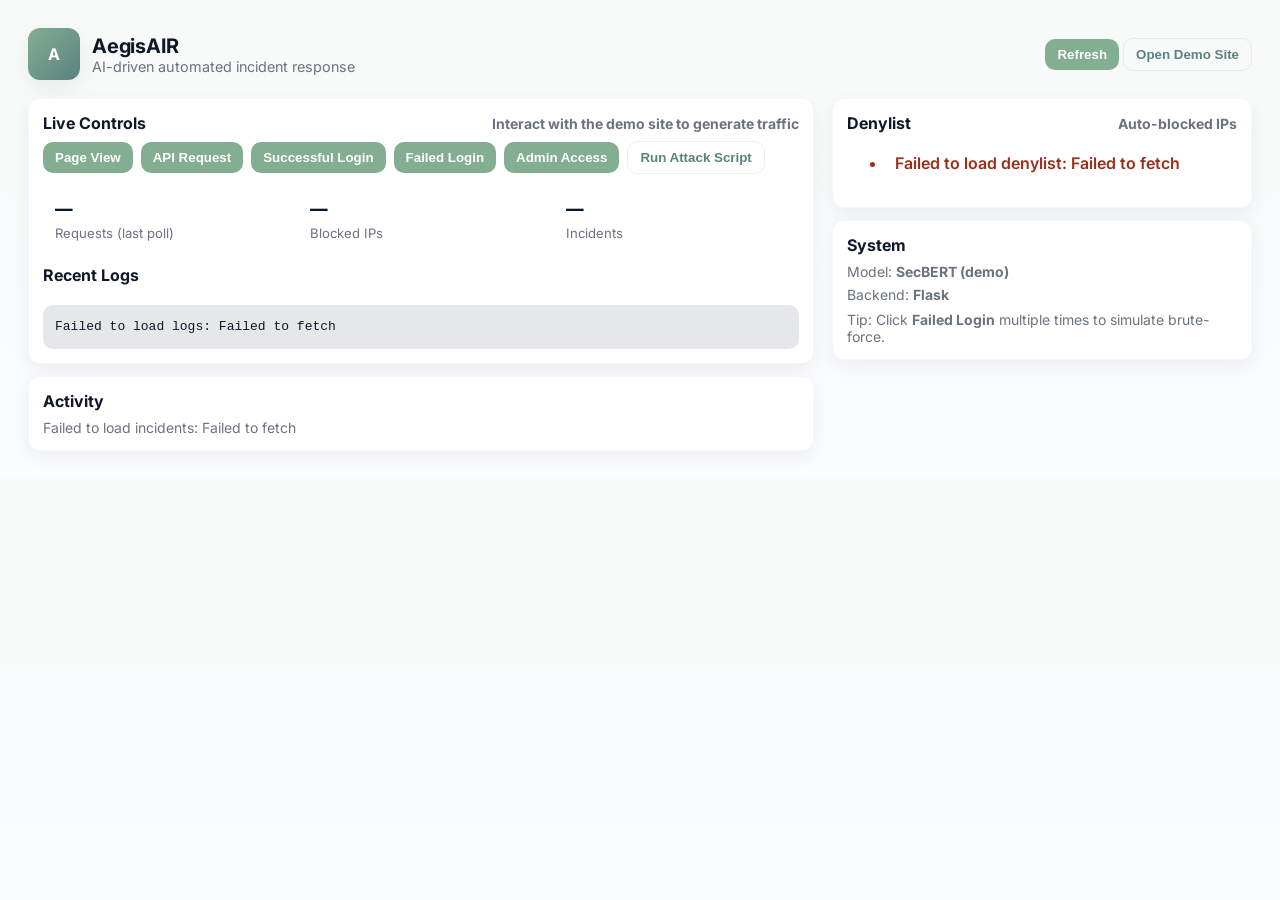
<file: frontend/index.html>
<!doctype html>
<html>
  <head>
    <meta charset="utf-8" />
    <title>AegisAIR — Dashboard</title>
    <meta name="viewport" content="width=device-width, initial-scale=1" />
    <link rel="stylesheet" href="https://fonts.googleapis.com/css2?family=Inter:wght@400;600;700&display=swap">
    <link rel="stylesheet" href="styles.css">
  </head>
  <body>
    <header class="header">
      <div class="brand">
        <div class="logo">A</div>
        <div>
          <div class="title">AegisAIR</div>
          <div class="subtitle">AI-driven automated incident response</div>
        </div>
      </div>
      <div>
        <button class="btn" onclick="refresh()" aria-label="Refresh dashboard">Refresh</button>
        <button class="btn ghost" onclick="openDemo()" aria-label="Open demo site">Open Demo Site</button>
      </div>
    </header>

    <main class="grid">
      <section>
        <div class="card">
          <div class="section-title">
            <div><strong>Live Controls</strong></div>
            <div class="small">Interact with the demo site to generate traffic</div>
          </div>
          <div class="controls">
            <button class="btn" onclick="simulate('page')" aria-label="Simulate page view">Page View</button>
            <button class="btn" onclick="simulate('api')" aria-label="Simulate API request">API Request</button>
            <button class="btn" onclick="simulate('login-ok')" aria-label="Simulate successful login">Successful Login</button>
            <button class="btn" onclick="simulate('login-fail')" aria-label="Simulate failed login">Failed Login</button>
            <button class="btn" onclick="simulate('admin')" aria-label="Simulate admin access">Admin Access</button>
            <button class="btn ghost" onclick="runAttack()" aria-label="Run attack script">Run Attack Script</button>
          </div>

          <div class="stats" style="margin-top:12px">
            <div class="stat">
              <div class="num" id="stat-req">—</div>
              <div class="label">Requests (last poll)</div>
            </div>
            <div class="stat">
              <div class="num" id="stat-block">—</div>
              <div class="label">Blocked IPs</div>
            </div>
            <div class="stat">
              <div class="num" id="stat-incs">—</div>
              <div class="label">Incidents</div>
            </div>
          </div>

          <div class="logs">
            <div class="section-title"><div><strong>Recent Logs</strong></div></div>
            <div id="logs" class="log-list">Loading...</div>
          </div>
        </div>

        <div style="height:12px"></div>

        <div class="card">
          <div class="section-title"><div><strong>Activity</strong></div></div>
          <div id="incidents" style="display:flex;flex-direction:column;gap:8px"></div>
        </div>
      </section>

      <aside class="side">
        <div class="card">
          <div class="section-title"><div><strong>Denylist</strong></div><div class="small">Auto-blocked IPs</div></div>
          <ul id="denylist" class="denylist"></ul>
        </div>

        <div class="card">
          <div class="section-title"><div><strong>System</strong></div></div>
          <div class="small">Model: <strong>SecBERT (demo)</strong></div>
          <div class="small" style="margin-top:6px">Backend: <strong>Flask</strong></div>
          <div style="height:8px"></div>
          <div class="small">Tip: Click <strong>Failed Login</strong> multiple times to simulate brute-force.</div>
        </div>
      </aside>
    </main>

    <script src="dashboard.js"></script>
  </body>
</html>
</file>
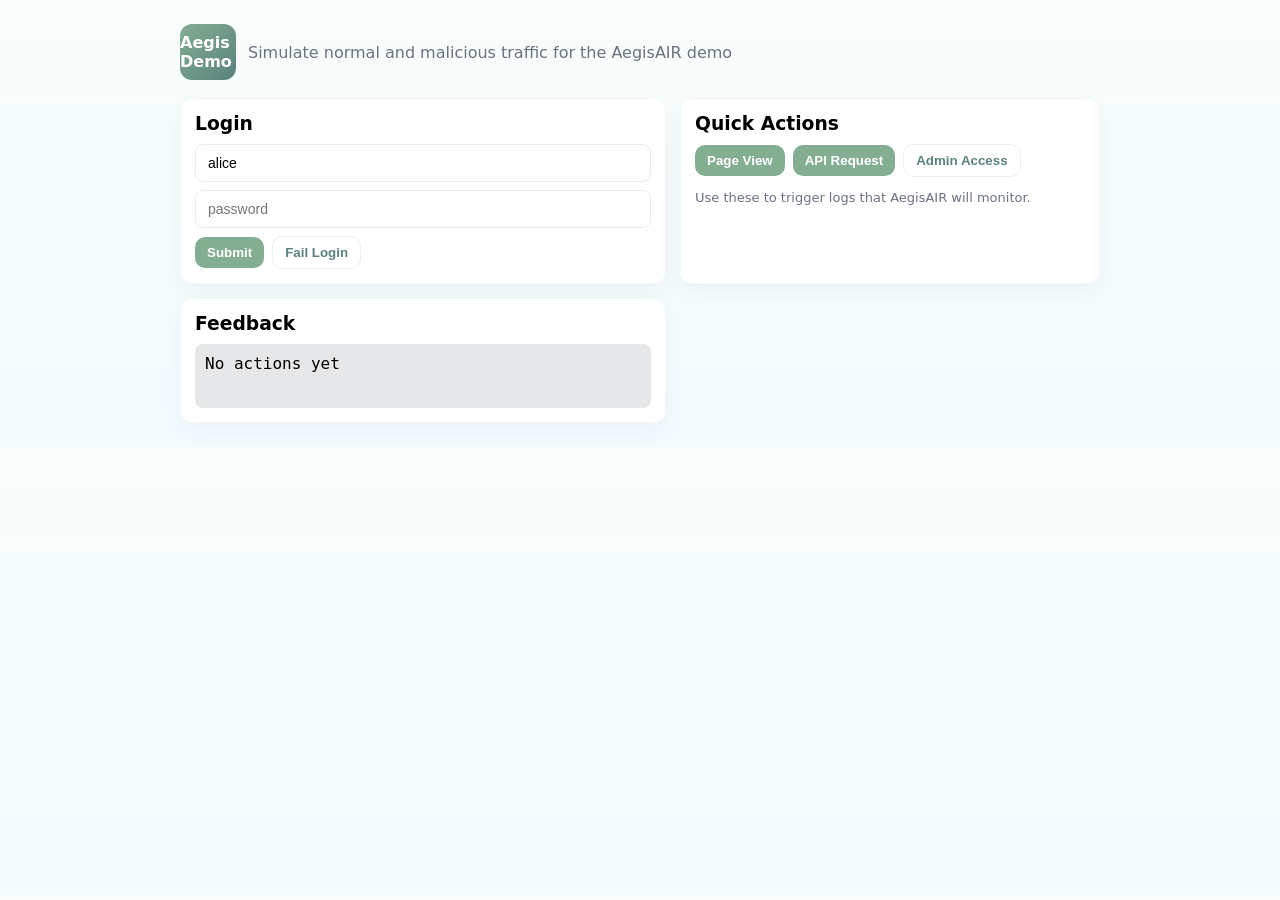
<file: dummy_webapp/static/index.html>
<!doctype html>
<html>
<head>
  <meta charset="utf-8"><meta name="viewport" content="width=device-width,initial-scale=1">
  <title>Dummy Demo Site — AegisAIR</title>
  <link rel="stylesheet" href="styles.css">
</head>
<body>
  <div class="wrap">
    <header class="site-header">
      <div class="logo">Aegis Demo</div>
      <div class="desc">Simulate normal and malicious traffic for the AegisAIR demo</div>
    </header>

    <main class="panel">
      <section class="box">
        <h3>Login</h3>
        <form id="loginForm">
          <input name="user" placeholder="username" value="alice" />
          <input name="pass" placeholder="password" type="password" />
          <div class="row">
            <button type="submit" class="btn">Submit</button>
            <button type="button" id="failBtn" class="btn ghost">Fail Login</button>
          </div>
        </form>
      </section>

      <section class="box">
        <h3>Quick Actions</h3>
        <div class="row" style="gap:8px">
          <button class="btn" id="viewBtn">Page View</button>
          <button class="btn" id="apiBtn">API Request</button>
          <button class="btn ghost" id="adminBtn">Admin Access</button>
        </div>
        <p class="small">Use these to trigger logs that AegisAIR will monitor.</p>
      </section>

      <section class="box logs-area">
        <h3>Feedback</h3>
        <div id="feedback" class="feed">No actions yet</div>
      </section>
    </main>
  </div>

<script>
const base = "http://127.0.0.1:8000"
const fb = document.getElementById('feedback')

document.getElementById('loginForm').addEventListener('submit', async (e)=>{
  e.preventDefault()
  const form = new FormData(e.target)
  const resp = await fetch(base + '/login', {method:'POST', body: new URLSearchParams({user: form.get('user'), pass: form.get('pass')})})
  const ok = await resp.json()
  fb.textContent = ok.ok ? 'Login successful' : 'Login failed'
})

document.getElementById('failBtn').addEventListener('click', async ()=>{
  await fetch(base + '/login', {method:'POST', body: new URLSearchParams({user:'admin', pass:'wrong'})})
  fb.textContent = 'Failed login sent'
})

document.getElementById('viewBtn').addEventListener('click', async ()=>{
  await fetch(base + '/')
  fb.textContent = 'Page view sent'
})

document.getElementById('apiBtn').addEventListener('click', async ()=>{
  await fetch(base + '/api/data')
  fb.textContent = 'API request sent'
})

document.getElementById('adminBtn').addEventListener('click', async ()=>{
  await fetch(base + '/admin')
  fb.textContent = 'Admin access attempted'
})
</script>
</body>
</html>
</file>
<file: frontend/styles.css>
/* AegisAIR Dashboard styles
   Palette: #5A827E (dark teal), #84AE92 (teal), #B9D4AA (soft green), #FAFFCA (pale yellow)
*/
:root {
  --teal-900: #5A827E;
  --teal-700: #84AE92;
  --green-300: #B9D4AA;
  --warm-50: #FAFFCA;
  --muted: #6b7280;
  --bg: #f6f8f9;
  --card: #ffffff;
  --glass: rgba(255, 255, 255, 0.7);
}

* {
  box-sizing: border-box;
}

body {
  margin: 0;
  font-family: Inter, ui-sans-serif, system-ui, -apple-system, "Segoe UI", Roboto, "Helvetica Neue", Arial;
  background: linear-gradient(180deg, #f7faf8 0%, #fafcff 100%);
  color: #0f172a;
  -webkit-font-smoothing: antialiased;
  padding: 28px;
  font-size: 16px;
}

/* header */
.header {
  display: flex;
  align-items: center;
  justify-content: space-between;
  gap: 12px;
  margin-bottom: 18px;
}

.brand {
  display: flex;
  gap: 12px;
  align-items: center;
}

.logo {
  width: 52px;
  height: 52px;
  border-radius: 12px;
  background: linear-gradient(135deg, var(--teal-700), var(--teal-900));
  display: flex;
  align-items: center;
  justify-content: center;
  color: white;
  font-weight: 700;
  box-shadow: 0 8px 24px rgba(90, 130, 126, 0.12);
}

.title {
  font-size: 1.25rem;
  font-weight: 700;
  letter-spacing: -0.2px;
}

.subtitle {
  color: var(--muted);
  font-size: 0.9rem;
}

/* grid */
.grid {
  display: grid;
  grid-template-columns: 1fr 420px;
  gap: 18px;
  align-items: start;
}

/* left column */
.card {
  background: var(--card);
  border-radius: 12px;
  padding: 14px;
  box-shadow: 0 6px 18px rgba(15, 23, 42, 0.06);
  border: 1px solid rgba(10, 20, 25, 0.03);
  transition: transform 0.2s ease, box-shadow 0.2s ease;
}

.card:hover {
  transform: translateY(-4px);
  box-shadow: 0 8px 24px rgba(15, 23, 42, 0.1);
}

/* live controls */
.controls {
  display: flex;
  gap: 8px;
  align-items: center;
  flex-wrap: wrap;
}

.btn {
  background: var(--teal-700);
  color: white;
  border: none;
  padding: 8px 12px;
  border-radius: 10px;
  cursor: pointer;
  font-weight: 600;
  transition: transform 0.12s ease, box-shadow 0.12s;
}

.btn.ghost {
  background: transparent;
  color: var(--teal-900);
  border: 1px solid rgba(90, 130, 126, 0.12);
}

.btn:hover {
  transform: translateY(-2px) scale(1.02);
  box-shadow: 0 10px 24px rgba(90, 130, 126, 0.2);
}

.btn:focus {
  outline: 2px solid var(--teal-900);
  outline-offset: 2px;
}

/* stats row */
.stats {
  display: flex;
  gap: 10px;
  margin-top: 12px;
}

.stat {
  padding: 12px;
  border-radius: 10px;
  background: linear-gradient(180deg, rgba(255, 255, 255, 0.85), rgba(255, 255, 255, 0.95));
  flex: 1;
  display: flex;
  flex-direction: column;
  gap: 6px;
}

.stat .num {
  font-weight: 800;
  font-size: 1.1rem;
}

.stat .label {
  color: var(--muted);
  font-size: 0.82rem;
}

/* log area */
.logs {
  margin-top: 12px;
  display: grid;
  grid-template-columns: 1fr;
  gap: 12px;
}

.log-list {
  max-height: 360px;
  overflow: auto;
  border-radius: 10px;
  padding: 12px;
  background: #0b17201a;
  font-family: ui-monospace, SFMono-Regular, Menlo, Monaco, "Roboto Mono", "Courier New", monospace;
  font-size: 13px;
  color: #0f172a;
  line-height: 1.5;
}

.log-list::-webkit-scrollbar {
  width: 8px;
}

.log-list::-webkit-scrollbar-track {
  background: var(--glass);
  border-radius: 10px;
}

.log-list::-webkit-scrollbar-thumb {
  background: var(--teal-700);
  border-radius: 10px;
}

/* right column */
.side {
  display: flex;
  flex-direction: column;
  gap: 12px;
}

.card .section-title {
  font-weight: 700;
  margin-bottom: 8px;
  display: flex;
  align-items: center;
  justify-content: space-between;
}

.badge {
  padding: 6px 8px;
  border-radius: 999px;
  font-weight: 700;
  font-size: 0.85rem;
  color: white;
}

.badge.ok {
  background: var(--teal-700);
}

.badge.warn {
  background: #f59e0b;
}

.badge.danger {
  background: #ef4444;
}

/* incidents list */
.incident {
  padding: 10px;
  border-radius: 8px;
  display: flex;
  flex-direction: row;
  gap: 10px;
  align-items: flex-start;
  border-left: 4px solid rgba(0, 0, 0, 0.03);
  transition: background 0.2s ease;
}

.incident:hover {
  background: rgba(90, 130, 126, 0.05);
}

.incident::before {
  content: '';
  width: 8px;
  height: 8px;
  border-radius: 6px;
  background: #ef4444;
  margin-top: 6px;
}

.incident .meta {
  font-size: 12px;
  color: var(--muted);
}

.incident .text {
  font-weight: 600;
}

/* denylist card */
.denylist li {
  margin-bottom: 6px;
  font-weight: 600;
  color: #9b2d1b;
  padding: 4px 8px;
}

.denylist li:nth-child(even) {
  background: rgba(90, 130, 126, 0.05);
  border-radius: 4px;
}

.small {
  font-size: 0.875rem;
  color: var(--muted);
}

/* responsive */
@media (max-width: 980px) {
  .grid {
    grid-template-columns: 1fr;
  }
  .logo {
    width: 44px;
    height: 44px;
  }
}
</file>
<file: dummy_webapp/static/styles.css>
:root{
  --teal:#5A827E; --teal2:#84AE92; --bg:#f6fbf9; --muted:#6b7280;
}
*{box-sizing:border-box}
body{ font-family: Inter, system-ui, -apple-system, Roboto, Arial; background:linear-gradient(180deg,#f8fdfb,#f3fbff); margin:0; padding:24px;}
.wrap{ max-width:920px; margin:0 auto;}
.site-header{ display:flex; align-items:center; gap:12px; margin-bottom:18px;}
.logo{ width:56px;height:56px;border-radius:12px;background:linear-gradient(135deg,var(--teal2),var(--teal));color:white;display:flex;align-items:center;justify-content:center;font-weight:700; font-size:16px;}
.desc{ color:var(--muted) }
.panel{ display:grid; grid-template-columns: 1fr 420px; gap:14px;}
.box{ background:white; border-radius:12px; padding:14px; box-shadow: 0 8px 22px rgba(10,20,30,0.04); border:1px solid rgba(10,20,30,0.03)}
.box h3{ margin:0 0 10px 0}
input{ display:block; width:100%; padding:10px 12px; border-radius:8px; border:1px solid #e6eef0; margin-bottom:8px; font-size:14px}
.row{ display:flex; gap:8px; align-items:center}
.btn{ background:var(--teal2); color:white; border:none; padding:8px 12px; border-radius:10px; cursor:pointer; font-weight:600}
.btn.ghost{ background:transparent; color:var(--teal); border:1px solid rgba(90,130,126,0.12)}
.small{ color:var(--muted); font-size:13px}
.logs-area .feed{ background:#0b17201a; padding:10px; border-radius:8px; font-family: ui-monospace, monospace; min-height:64px}
@media(max-width:980px){ .panel{ grid-template-columns:1fr } }
</file>
